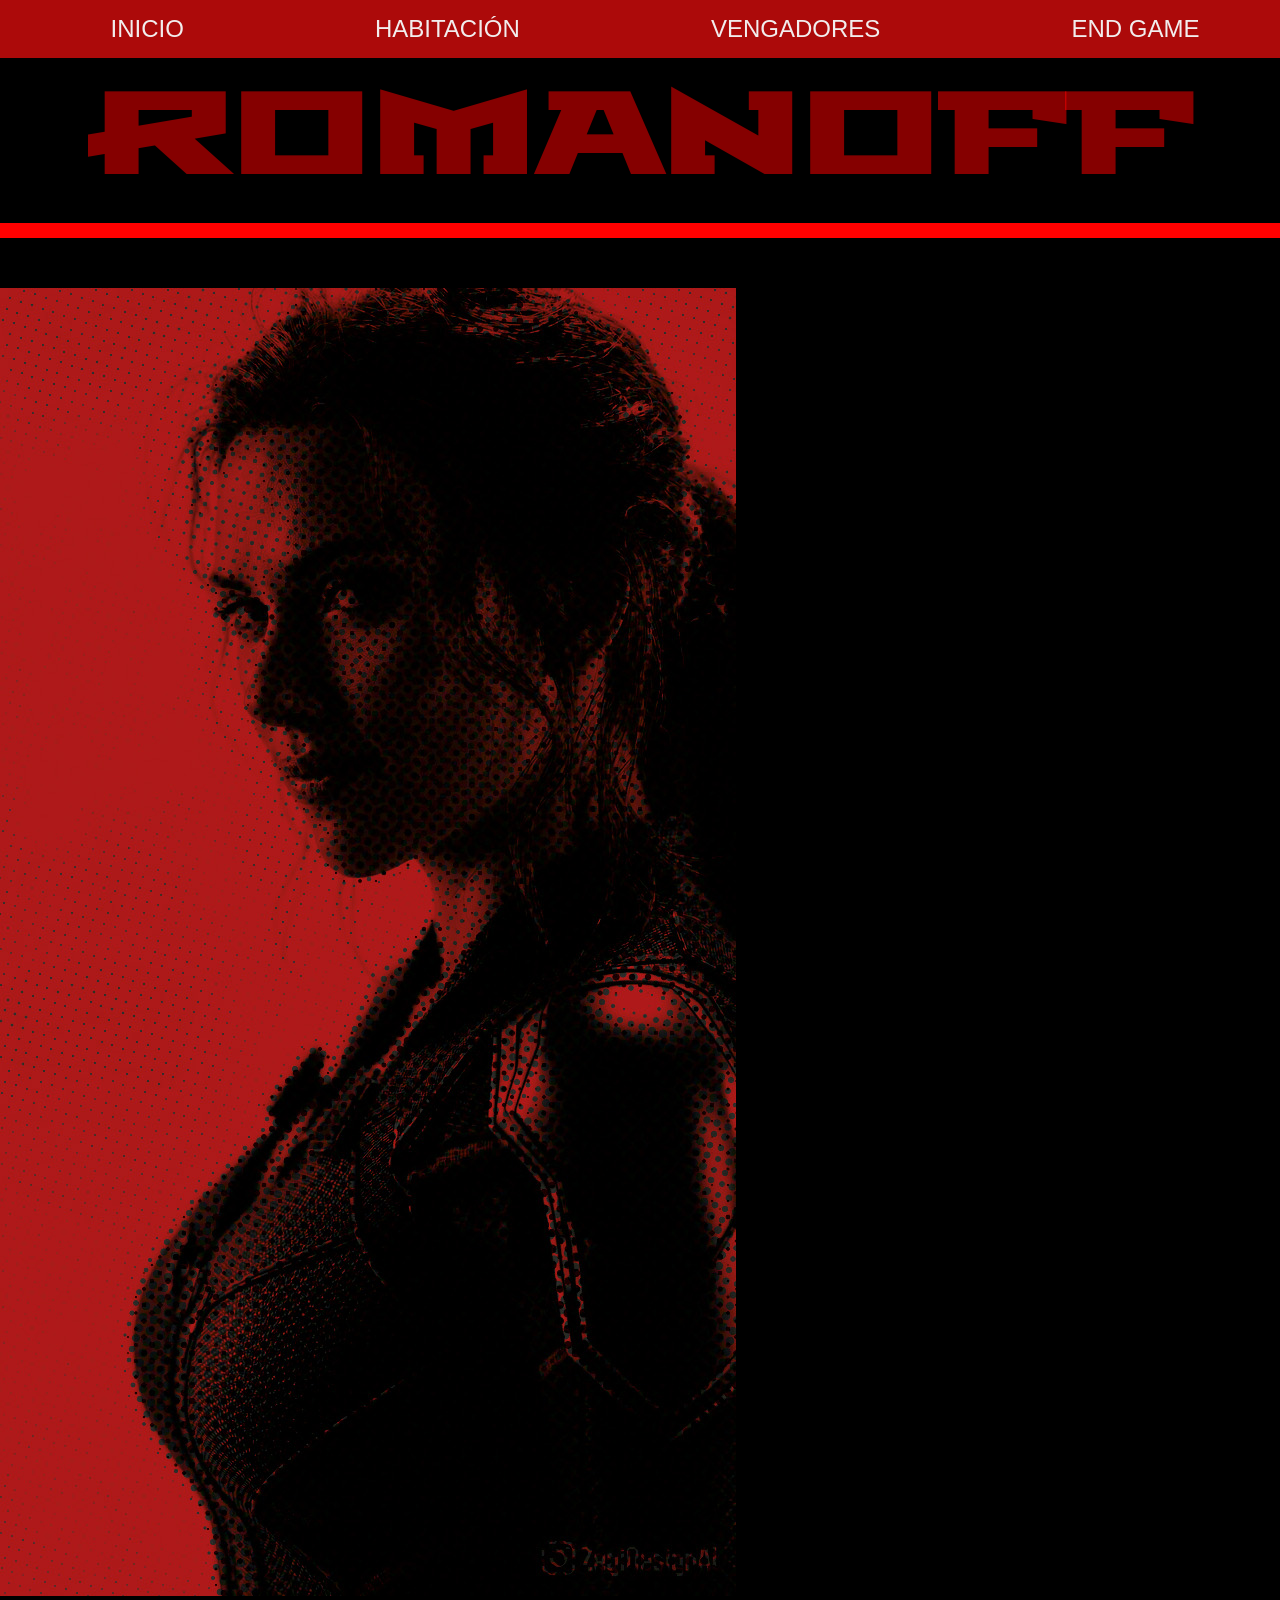
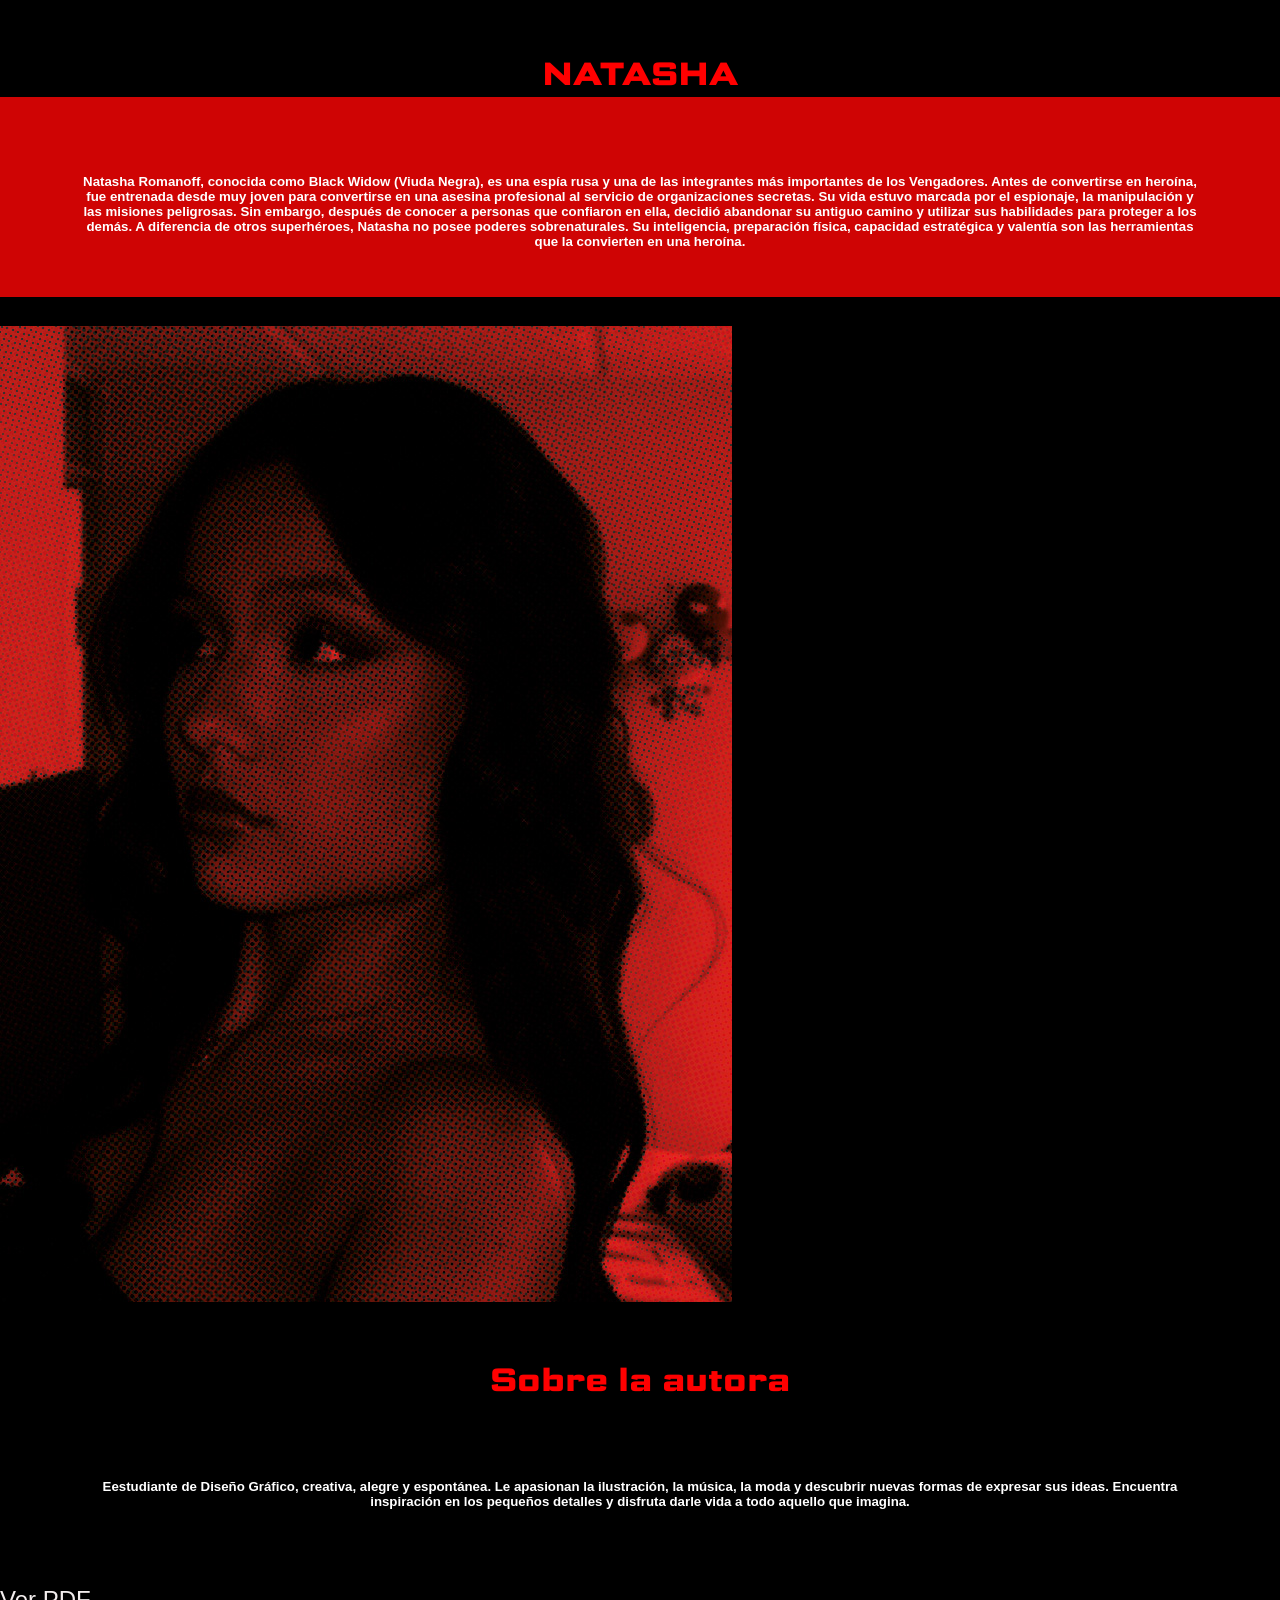
<file: index.html>
<!DOCTYPE html>
<html lang="en">
<head>      
    <title>ROMANOFF</title>
<link rel="preconnect" href="https://fonts.googleapis.com">
<link rel="preconnect" href="https://fonts.gstatic.com" crossorigin>
<link href="https://fonts.googleapis.com/css2?family=Stalinist+One&display=swap" rel="stylesheet">

    <link rel="preconnect" href="https://fonts.googleapis.com">
<link rel="preconnect" href="https://fonts.gstatic.com" crossorigin>
<link href="https://fonts.googleapis.com/css2?family=Science+Gothic:wght@100..900&display=swap" rel="stylesheet">

    <link rel="preconnect" href="https://fonts.googleapis.com">
<link rel="preconnect" href="https://fonts.gstatic.com" crossorigin>
<link href="https://fonts.googleapis.com/css2?family=Libre+Baskerville:ital,wght@0,400..700;1,400..700&display=swap" rel="stylesheet">

<link rel="preconnect" href="https://fonts.googleapis.com">
<link rel="preconnect" href="https://fonts.gstatic.com" crossorigin>
<link href="https://fonts.googleapis.com/css2?family=Zen+Dots&display=swap" rel="stylesheet">
    <meta charset="UTF-8">
    <meta name="viewport" content="width=device-width, initial-scale=1.0">
    <title>Document</title>
    <link rel="stylesheet" href="style.css">
</head>
<body id="fondoI">
    <nav>
             <a href="index.html">INICIO</a>
        <a href="habitacion.html">HABITACIÓN</a>
       <a href="Aven.html">VENGADORES</a>
       <a href="end.html">END GAME</a>
    </nav>
  
   <h1>ROMANOFF</h1>
   <div id="cajita"></div>
<section class="sobre-mi">

    <div class="foto">
        <img src="NATACHA ..jpg" alt="Natasha Romanoff">
    </div>

    <div class="descripcion">
        <h2>NATASHA</h2>
    </div>

</section>
<div id="fondo">
<h5>Natasha Romanoff, conocida como Black Widow (Viuda Negra), es una espía rusa y una de las integrantes más importantes de los Vengadores. Antes de convertirse en heroína, fue entrenada desde muy joven para convertirse en una asesina profesional al servicio de organizaciones secretas.
Su vida estuvo marcada por el espionaje, la manipulación y las misiones peligrosas. Sin embargo, después de conocer a personas que confiaron en ella, decidió abandonar su antiguo camino y utilizar sus habilidades para proteger a los demás.
A diferencia de otros superhéroes, Natasha no posee poderes sobrenaturales. Su inteligencia, preparación física, capacidad estratégica y valentía son las herramientas que la convierten en una heroína.
</h5>

<section class="sobre-mi">

    <div class="foto">
        <img src="JUANITA.jpg" alt="Natasha Romanoff">
    </div>

    <div class="descripcion">
        <h2>Sobre la autora</h2>
        <h5>Eestudiante de Diseño Gráfico, creativa, alegre y espontánea. Le apasionan la ilustración, la música, la moda y descubrir nuevas formas de expresar sus ideas. Encuentra inspiración en los pequeños detalles y disfruta darle vida a todo aquello que imagina.
        </h5>
    </div>

</section>
<a href="FINAL ROMANOFF.pdf" target="_blank">
    Ver PDF
</a>
</file>
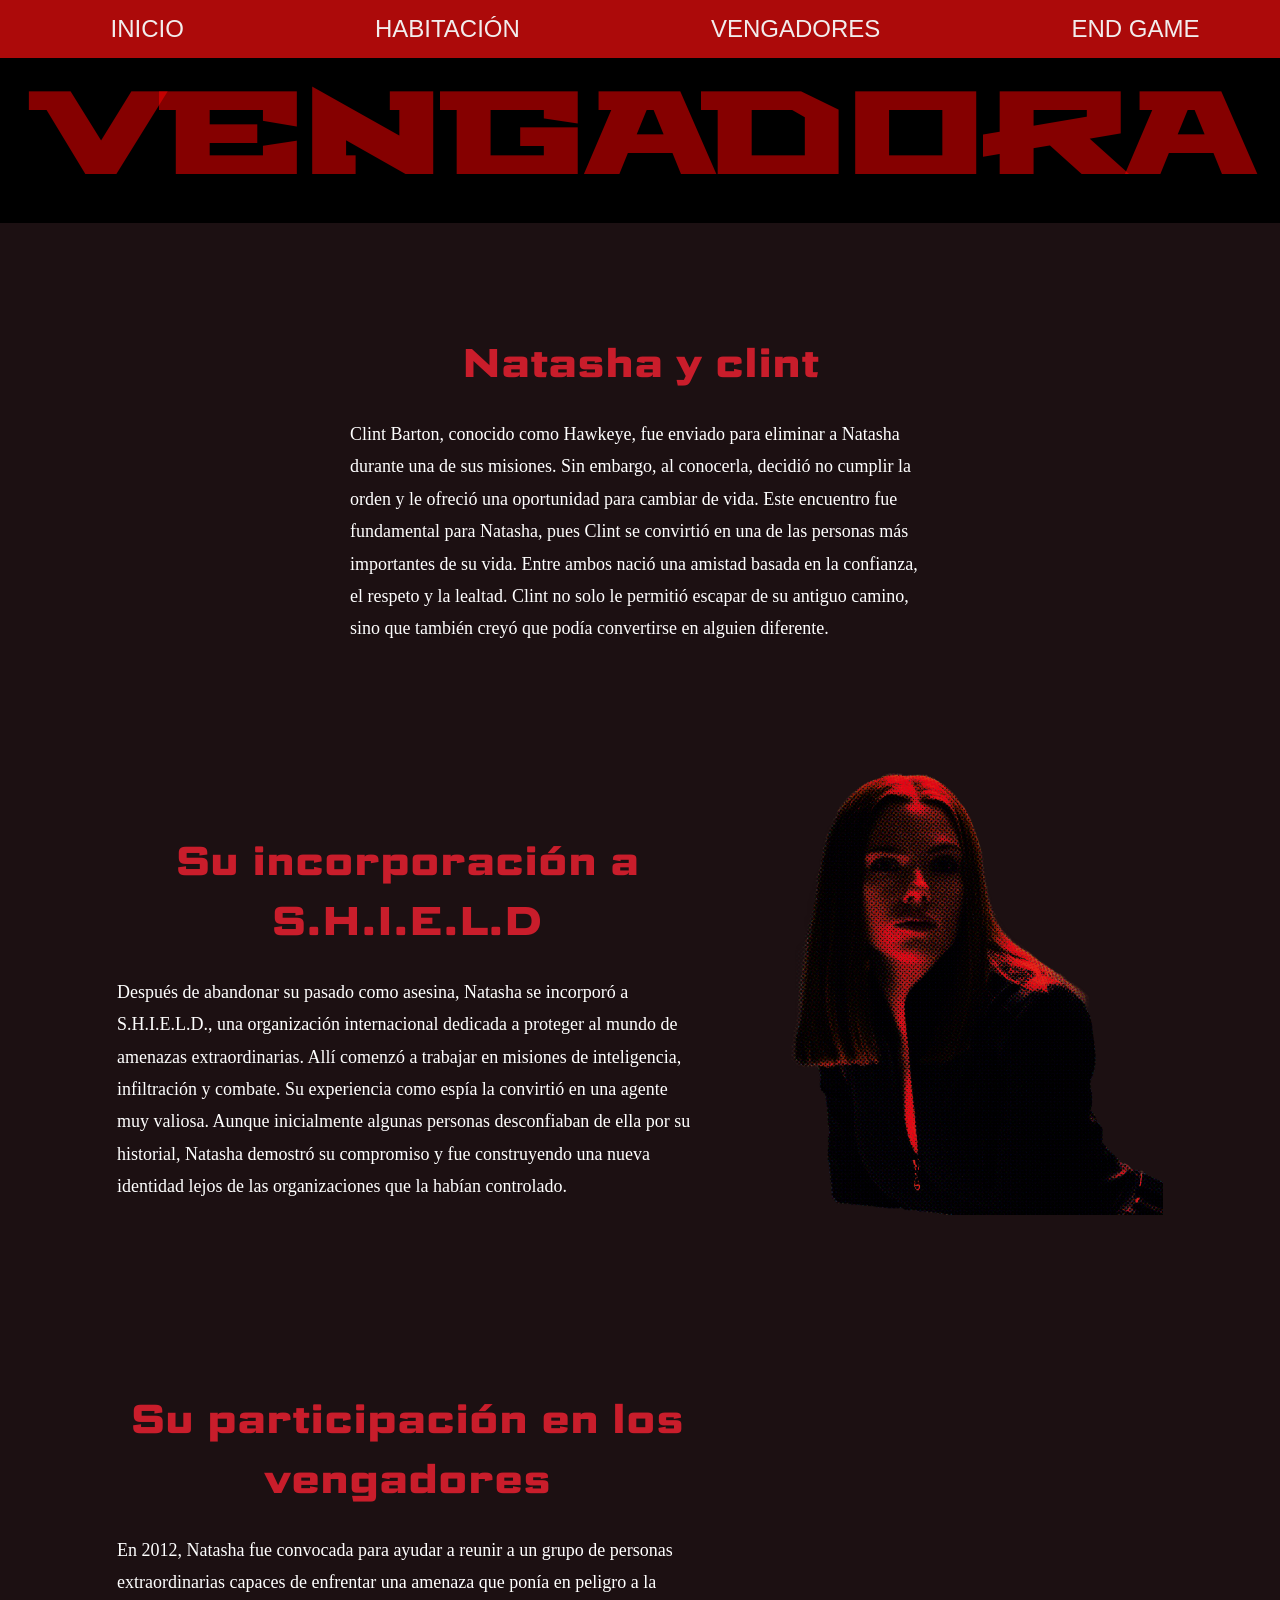
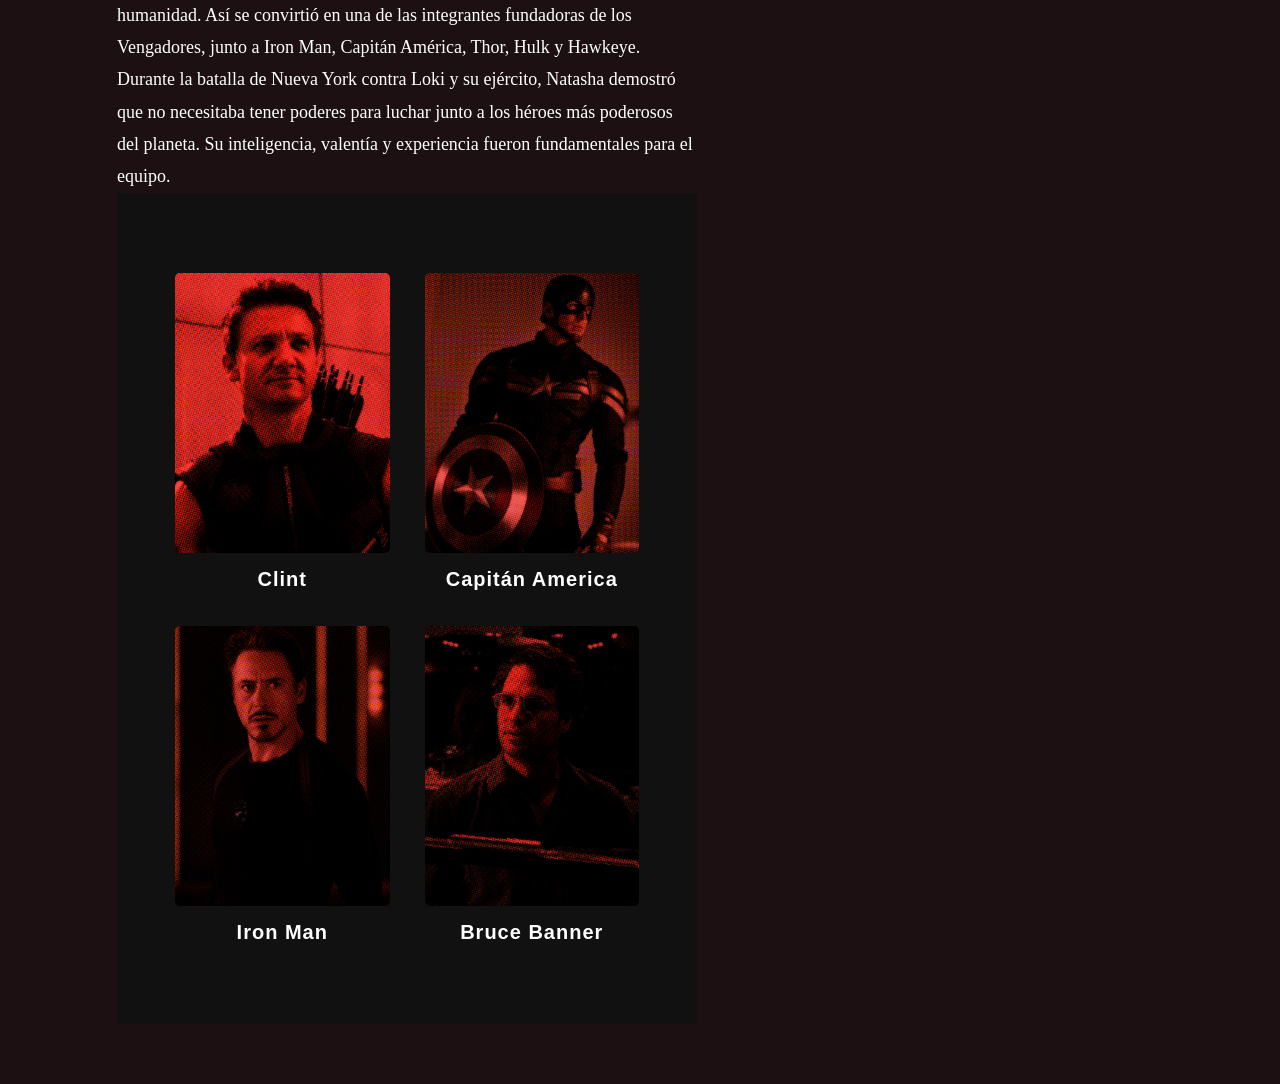
<file: Aven.html>
<!DOCTYPE html>
<html lang="en">
<head>
    <title>VENGADORA</title>
    
   <link rel="preconnect" href="https://fonts.googleapis.com">
<link rel="preconnect" href="https://fonts.gstatic.com" crossorigin>
<link href="https://fonts.googleapis.com/css2?family=Stalinist+One&display=swap" rel="stylesheet">

    <link rel="preconnect" href="https://fonts.googleapis.com">
<link rel="preconnect" href="https://fonts.gstatic.com" crossorigin>
<link href="https://fonts.googleapis.com/css2?family=Science+Gothic:wght@100..900&display=swap" rel="stylesheet">

    <link rel="preconnect" href="https://fonts.googleapis.com">
<link rel="preconnect" href="https://fonts.gstatic.com" crossorigin>
<link href="https://fonts.googleapis.com/css2?family=Libre+Baskerville:ital,wght@0,400..700;1,400..700&display=swap" rel="stylesheet">

<link rel="preconnect" href="https://fonts.googleapis.com">
<link rel="preconnect" href="https://fonts.gstatic.com" crossorigin>
<link href="https://fonts.googleapis.com/css2?family=Zen+Dots&display=swap" rel="stylesheet">

     <link rel="stylesheet" href="style.css">
</head>
<body id="fondoI">
    <nav>
             <a href="index.html">INICIO</a>
        <a href="habitacion.html">HABITACIÓN</a>
       <a href="Aven.html">VENGADORES</a>
       <a href="end.html">END GAME</a>
    </nav>
    <h1>VENGADORA</h1>

<section class="presentacion-natasha" id="presentacion-natasha">

    <div class="texto-natasha">
        <h2>Natasha y clint</h2>

        <p>Clint Barton, conocido como Hawkeye, fue enviado para eliminar a Natasha durante una de sus misiones. Sin embargo, al conocerla, decidió no cumplir la orden y le ofreció una oportunidad para cambiar de vida. Este encuentro fue fundamental para Natasha, pues Clint se convirtió en una de las personas más importantes de su vida. Entre ambos nació una amistad basada en la confianza, el respeto y la lealtad.
Clint no solo le permitió escapar de su antiguo camino, sino que también creyó que podía convertirse en alguien diferente.
        </p>
</section>

<section class="presentacion-natasha" id="presentacion-natasha">

    <div class="foto-natasha">
        <img src="Scarlett johansson.png" alt="Natasha Romanoff">
    </div>

    <div class="texto-natasha">
        <h2>Su incorporación a S.H.I.E.L.D</h2>

        <p>Después de abandonar su pasado como asesina, Natasha se incorporó a S.H.I.E.L.D., una organización internacional dedicada a proteger al mundo de amenazas extraordinarias. Allí comenzó a trabajar en misiones de inteligencia, infiltración y combate. Su experiencia como espía la convirtió en una agente muy valiosa.

Aunque inicialmente algunas personas desconfiaban de ella por su historial, Natasha demostró su compromiso y fue construyendo una nueva identidad lejos de las organizaciones que la habían controlado.

</section>

<section class="presentacion-natasha" id="presentacion-natasha">
     <div class="foto-natasha">
    </div>

    <div class="texto-natasha">
        <h2>Su participación en los vengadores</h2>

        <p>En 2012, Natasha fue convocada para ayudar a reunir a un grupo de personas extraordinarias capaces de enfrentar una amenaza que ponía en peligro a la humanidad. Así se convirtió en una de las integrantes fundadoras de los Vengadores, junto a Iron Man, Capitán América, Thor, Hulk y Hawkeye.
Durante la batalla de Nueva York contra Loki y su ejército, Natasha demostró que no necesitaba tener poderes para luchar junto a los héroes más poderosos del planeta. Su inteligencia, valentía y experiencia fueron fundamentales para el equipo.

</p>


<section class="galeria">

    <div class="grid-imagenes">

        <div class="item">
            <img src="Hawkeye Icon.jpg" alt="Infancia de Natasha">
            <h3>Clint</h3>
        </div>

        <div class="item">
            <img src="cap.jpg" alt="Habitación Roja">
            <h3>Capitán America</h3>
        </div>

        <div class="item">
            <img src="tony.jpg" alt="Natasha como espía">
            <h3>Iron Man</h3>
        </div>

        <div class="item">
            <img src="bruce.jpg" alt="Natasha y los Vengadores">
            <h3>Bruce Banner</h3>
        </div>

    </div>
</section>
</file>
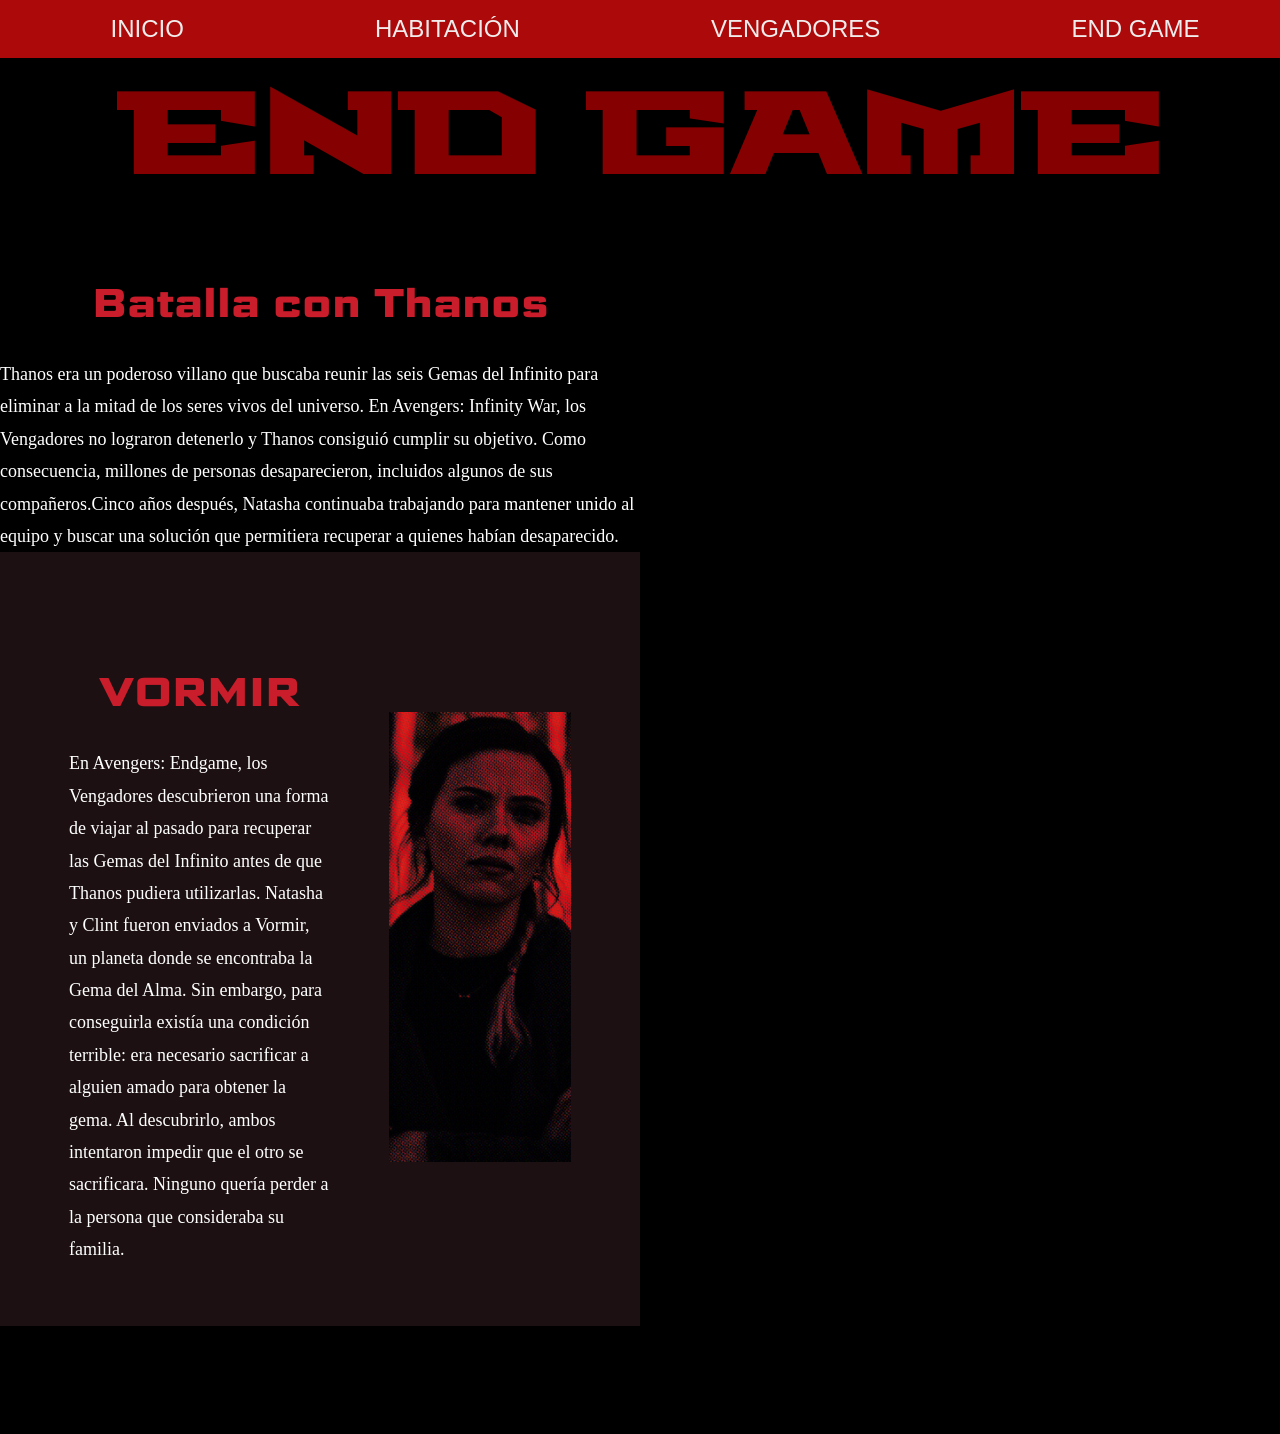
<file: end.html>
<!DOCTYPE html>
<html lang="en">
<head>
    <TItle>ENG GAME</TItle>
    
    <link rel="preconnect" href="https://fonts.googleapis.com">
<link rel="preconnect" href="https://fonts.gstatic.com" crossorigin>
<link href="https://fonts.googleapis.com/css2?family=Stalinist+One&display=swap" rel="stylesheet">

    <link rel="preconnect" href="https://fonts.googleapis.com">
<link rel="preconnect" href="https://fonts.gstatic.com" crossorigin>
<link href="https://fonts.googleapis.com/css2?family=Science+Gothic:wght@100..900&display=swap" rel="stylesheet">

    <link rel="preconnect" href="https://fonts.googleapis.com">
<link rel="preconnect" href="https://fonts.gstatic.com" crossorigin>
<link href="https://fonts.googleapis.com/css2?family=Libre+Baskerville:ital,wght@0,400..700;1,400..700&display=swap" rel="stylesheet">

<link rel="preconnect" href="https://fonts.googleapis.com">
<link rel="preconnect" href="https://fonts.gstatic.com" crossorigin>
<link href="https://fonts.googleapis.com/css2?family=Zen+Dots&display=swap" rel="stylesheet">

    <meta charset="UTF-8">
    <meta name="viewport" content="width=
    , initial-scale=1.0">

     <link rel="stylesheet" href="style.css">
</head>
<body id="fondoI">
   <nav>
             <a href="index.html">INICIO</a>
        <a href="habitacion.html">HABITACIÓN</a>
       <a href="Aven.html">VENGADORES</a>
       <a href="end.html">END GAME</a>
    </nav>
    <h1>END GAME</h1>
     <div class="texto-natasha">
        <h2>Batalla con Thanos</h2>

        <p>Thanos era un poderoso villano que buscaba reunir las seis Gemas del Infinito para eliminar a la mitad de los seres vivos del universo. En Avengers: Infinity War, los Vengadores no lograron detenerlo y Thanos consiguió cumplir su objetivo. Como consecuencia, millones de personas desaparecieron, incluidos algunos de sus compañeros.Cinco años después, Natasha continuaba trabajando para mantener unido al equipo y buscar una solución que permitiera recuperar a quienes habían desaparecido.



        </p>
</section>
<section class="presentacion-natasha" id="presentacion-natasha">

    <div class="foto-natasha">
        <img src="end.jpg" alt="Natasha Romanoff">
    </div>

    <div class="texto-natasha">
        <h2>VORMIR</h2>

        <p>En Avengers: Endgame, los Vengadores descubrieron una forma de viajar al pasado para recuperar las Gemas del Infinito antes de que Thanos pudiera utilizarlas. Natasha y Clint fueron enviados a Vormir, un planeta donde se encontraba la Gema del Alma. Sin embargo, para conseguirla existía una condición terrible: era necesario sacrificar a alguien amado para obtener la gema.
Al descubrirlo, ambos intentaron impedir que el otro se sacrificara. Ninguno quería perder a la persona que consideraba su familia.



</section>
 

   <section class="gemas">
        <div class="gema">Espacio</div>
        <div class="gema">Mente</div>
        <div class="gema">Realidad</div>
        <div class="gema">Poder</div>
        <div class="gema">Tiempo</div>
        <div class="gema">Alma</div>
    </section>
</file>
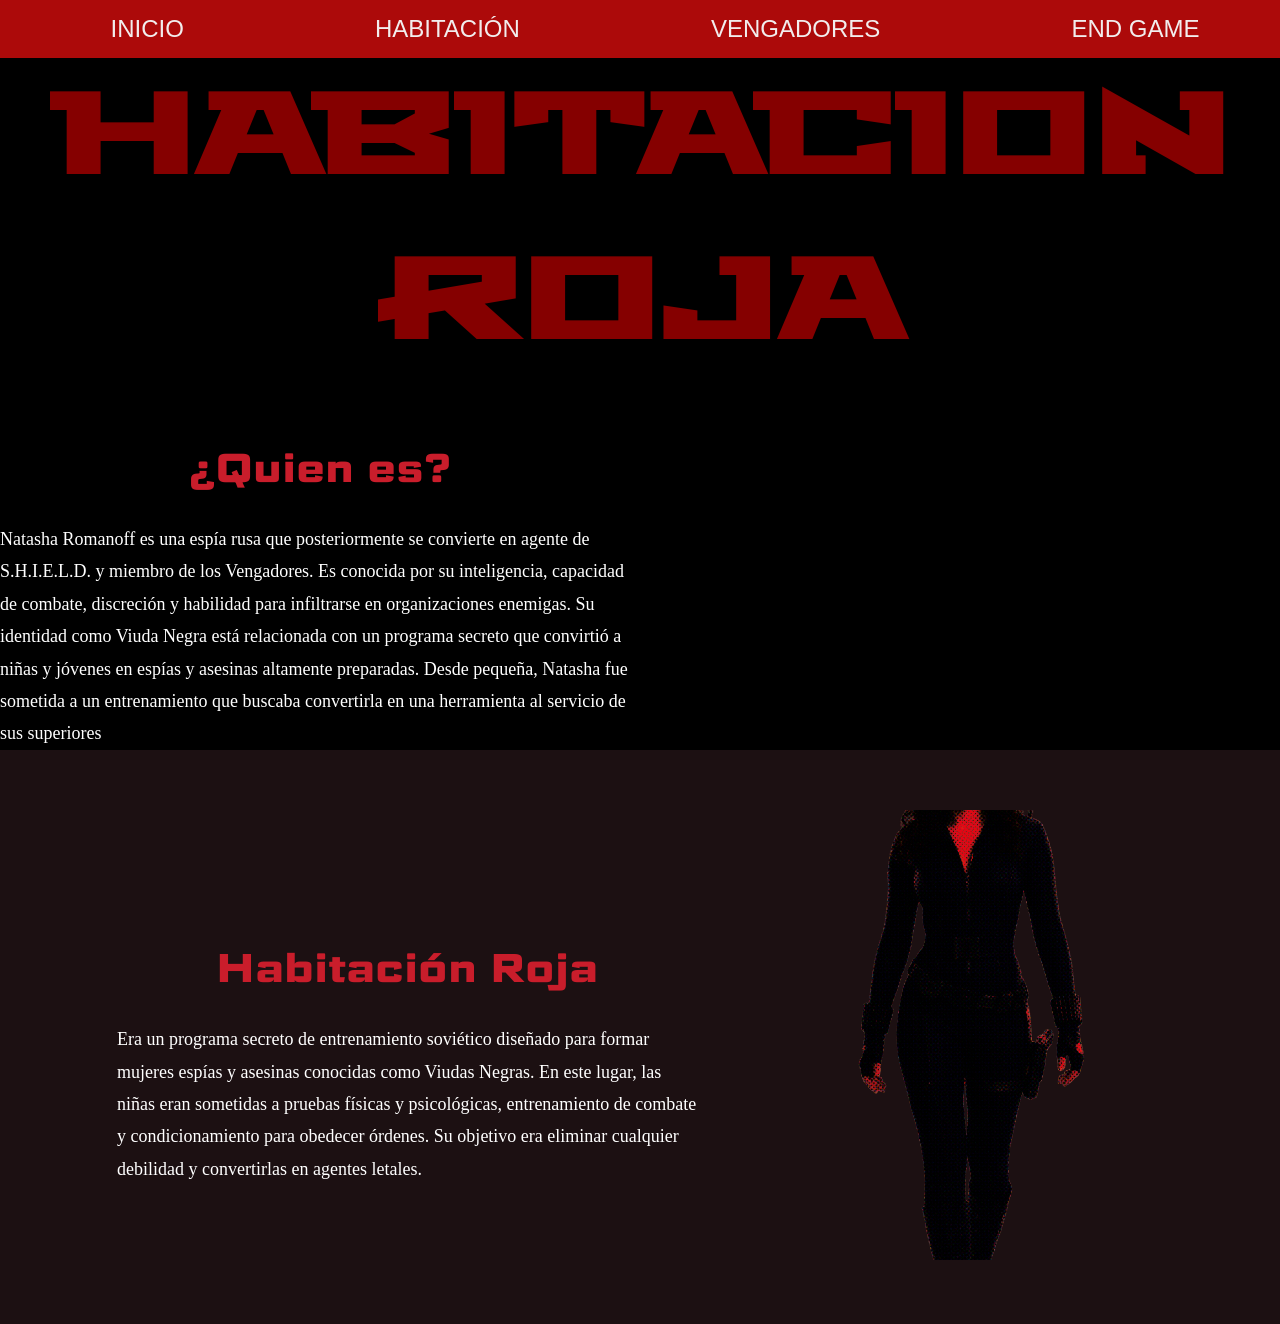
<file: habitacion.html>
<!DOCTYPE html>
<html lang="en">
<head>

     <title>HABITACIÓN ROJA</title>

     <link rel="preconnect" href="https://fonts.googleapis.com">
<link rel="preconnect" href="https://fonts.gstatic.com" crossorigin>
<link href="https://fonts.googleapis.com/css2?family=Stalinist+One&display=swap" rel="stylesheet">

    <link rel="preconnect" href="https://fonts.googleapis.com">
<link rel="preconnect" href="https://fonts.gstatic.com" crossorigin>
<link href="https://fonts.googleapis.com/css2?family=Science+Gothic:wght@100..900&display=swap" rel="stylesheet">

    <link rel="preconnect" href="https://fonts.googleapis.com">
<link rel="preconnect" href="https://fonts.gstatic.com" crossorigin>
<link href="https://fonts.googleapis.com/css2?family=Libre+Baskerville:ital,wght@0,400..700;1,400..700&display=swap" rel="stylesheet">

<link rel="preconnect" href="https://fonts.googleapis.com">
<link rel="preconnect" href="https://fonts.gstatic.com" crossorigin>
<link href="https://fonts.googleapis.com/css2?family=Zen+Dots&display=swap" rel="stylesheet">
     <link rel="stylesheet" href="style.css">
</head>
<body id="fondoI">
     <nav>
             <a href="index.html">INICIO</a>
        <a href="habitacion.html">HABITACIÓN</a>
       <a href="Aven.html">VENGADORES</a>
       <a href="end.html">END GAME</a>
    </nav>

    <h1>HABITACION</h1>
   <h1>ROJA</h1><section class="sobre-mi">
  <div class="texto-natasha">
        <h2>¿Quien es?</h2>

        <p>
Natasha Romanoff es una espía rusa que posteriormente se convierte en agente de S.H.I.E.L.D. y miembro de los Vengadores. Es conocida por su inteligencia, capacidad de combate, discreción y habilidad para infiltrarse en organizaciones enemigas.

Su identidad como Viuda Negra está relacionada con un programa secreto que convirtió a niñas y jóvenes en espías y asesinas altamente preparadas. Desde pequeña, Natasha fue sometida a un entrenamiento que buscaba convertirla en una herramienta al servicio de sus superiores
        </p>
</section>
<section class="presentacion-natasha" id="presentacion-natasha">

    <div class="foto-natasha">
        <img src="parada.png" alt="Natasha Romanoff">
    </div>

    <div class="texto-natasha">
        <h2>Habitación Roja</h2>

        <p>Era un programa secreto de entrenamiento soviético diseñado para formar mujeres espías y asesinas conocidas como Viudas Negras.
En este lugar, las niñas eran sometidas a pruebas físicas y psicológicas, entrenamiento de combate y condicionamiento para obedecer órdenes. Su objetivo era eliminar cualquier debilidad y convertirlas en agentes letales.
</section>
</file>
<file: style.css>
*{
  margin: 0;
}

h1{
 color:#ff000085; 
   font-family:Stalinist One;
   Font-size: 7em;
     text-align: center;
}
h2{
  margin-top: 50px;
  font-family: Science Gothic;
  font-size: 2em;
  text-align: center;
  color:#ff0000;
}

h3{
  margin-top: 50px;
  font-family: Science Gothic;
  font-size: 2em;
  text-align: center;
  color:#895a5a;
}

h5{
  font-family: Arial, Helvetica, sans-serif;
  text-align: center;
  padding: 6%;
  color:#ffffff;
}

#fondoI, #fondoP{
 background-color: #000000;
 width: 100%;
}
#fondoM, #fondoC{
color:#050505;
}
a{
    color: rgb(242, 237, 237);
    font-family:helvetica;
    font-size: 1.5em;
    text-decoration:none;
  }

a:hover{
    color:#ffc0cb; 
  }

#cajita{
  width: 100%;              
  height: 15px;              
  background-color: #ff0000;
   margin-bottom:50px;
}

nav{
  background-color: #ac0a0a;
  width:100% ;
  padding: 15px;
  display: flex;
  justify-content: space-around;
}

#fondo{
  width: 100%;               
  height: 200px;              
  background-color: #cf0404;
}

#fondo2{
width: 100%;              
  height: 600px;              
  background-color: #F8CAE4;
}

#fondohabi{
  width: 100%;              
  height: 400px;              
  background-color: #9B0B50;
}


.galeria {
    background-color: #111111;
    padding: 80px 10%;
    text-align: center;
}

.galeria h2 {
    color: white;
    margin-bottom: 40px;
}

.grid-imagenes {
    display: grid;
    grid-template-columns: repeat(2, 1fr);
    gap: 35px;
    max-width: 900px;
    margin: auto;
}

.item {
    text-align: center;
}

.item img {
    width: 100%;
    height: 280px;
    object-fit: cover;
    display: block;
    border-radius: 5px;
    transition: transform 0.3s;
}

.item img:hover {
    transform: scale(1.03);
}

.item h3 {
    color: white;
    font-size: 20px;
    margin-top: 15px;
    font-family: 'Oswald', sans-serif;
    letter-spacing: 1px;
}



.presentacion-natasha {
    display: flex;
    flex-direction: row-reverse;
    align-items: center;
    justify-content: center;
    gap: 60px;
    padding: 60px;
    background-color: #1c1012;
}

.foto-natasha {
    width: 35%;
}

.foto-natasha img {
    width: 100%;
    height: 450px;
    object-fit: cover;
}

.texto-natasha {
    width: 50%;
}

.texto-natasha h2 {
    color: #c91d2b;
    font-size: 40px;
    margin-bottom: 25px;
}

.texto-natasha p {
    color: white;
    font-size: 18px;
    line-height: 1.8;
    text-align: left;
}
</file>
